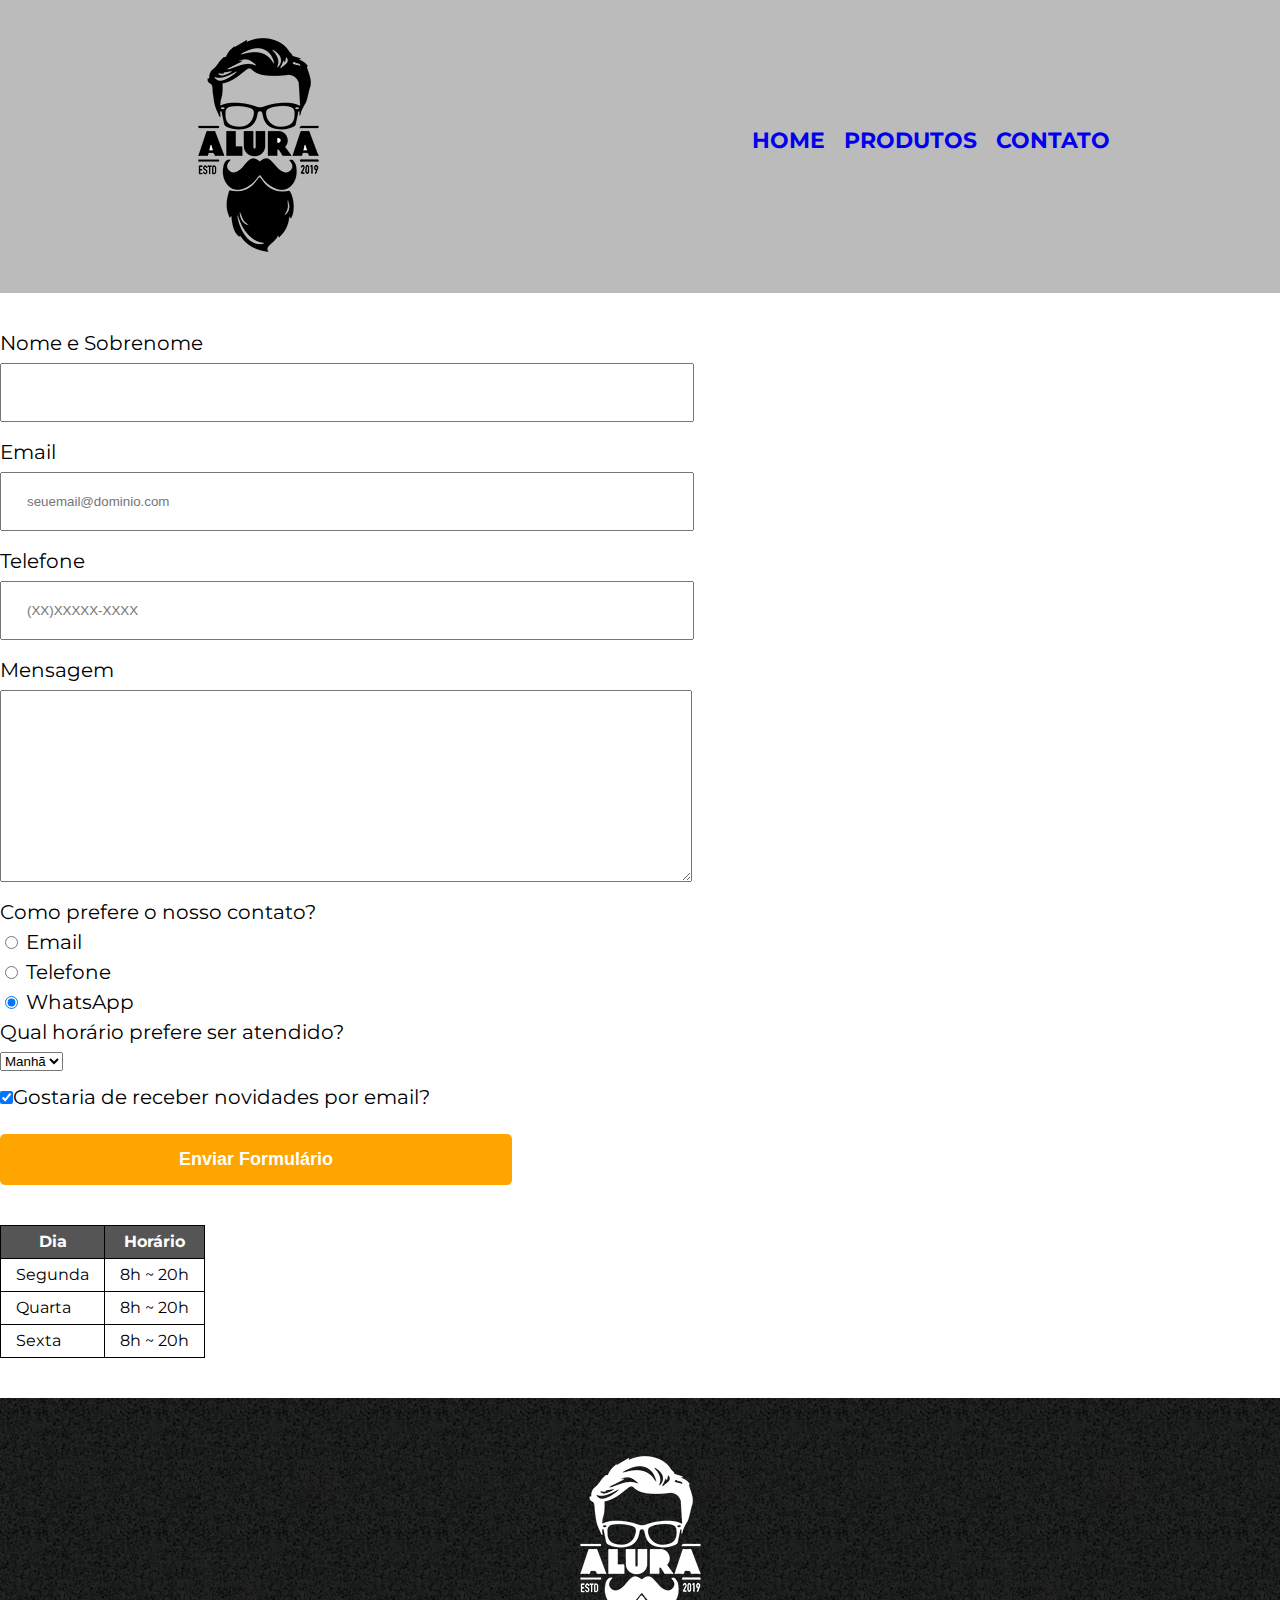
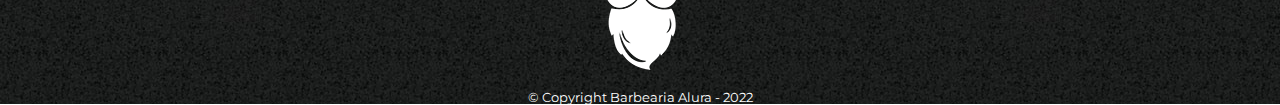
<file: contato.html>
<!DOCTYPE html>
<html lang="en">
  <head>
    <meta charset="UTF-8" />
    <meta http-equiv="X-UA-Compatible" content="IE=edge" />
    <meta name="viewport" content="width=device-width, initial-scale=1.0" />
    <title>Contato - Barbearia Alura</title>
    <link rel="stylesheet" href="reset.css" />
    <link rel="stylesheet" href="style.css" />
  </head>
  <body>
    <header class="cabecalho">
      <div class="caixa">
        <h1 class="logo" alt="Logo da barbearia Alura"><img src="logo.png" /></h1>
        <nav>
          <ul class="navegacao">
            <li><a href="index.html">Home</a></li>
            <li><a href="produtos.html">Produtos</a></li>
            <li><a href="contato.html">Contato</a></li>
          </ul>
        </nav>
      </div>
    </header>
    <main>
       <form>
           <label for="nomesobrenome">Nome e Sobrenome</label>
           <input type="text" id="nomesobrenome" class="input-padrao" required></input>

           <label for="email">Email</label>
           <input type="email" id="email" class="input-padrao" required placeholder="seuemail@dominio.com"></input>   
           
           <label for="telefone">Telefone</label>
           <input type="tel" id="telefone" class="input-padrao" required placeholder="(XX)XXXXX-XXXX"></input>  

           <label for="mensagem">Mensagem</label>
           <textarea cols="70" rows="10" id="mensagem" class="input-padrao" required></textarea>

           <fieldset>

      
           <legend>Como prefere o nosso contato?</legend>

           <label for="radio-email"><input type="radio" value="email" id="radio-email" name="contato"> Email</label>
           

           <label for="radio-telefone"> <input type="radio" value="email" id="radio-telefone" name="contato"> Telefone</label>
          
           
           <label for="radio-whatsapp"> <input type="radio" value="email" id="radio-whatsapp" name="contato" checked> WhatsApp</label>
                     
        </fieldset>

        <fieldset>
            <legend>Qual horário prefere ser atendido?</legend>
            <select>
                <option>Manhã</option>
                <option>Tarde</option>
                <option>Noite</option>

          </select>
        </fieldset>         




           <label><input type="checkbox" class="checkbox" checked>Gostaria de receber novidades por email?</label>

           <input type="submit" value="Enviar Formulário" class="enviar"/>
       </form>
       <table>
        <thead>
            <tr>
                <th>Dia</th>
                <th>Horário</th>
            </tr>
        </thead>
        <tbody>
            <tr>
                <td>Segunda</td>
                <td>8h ~ 20h</td>
            </tr>
            <tr>
                <td>Quarta</td>
                <td>8h ~ 20h</td>
            </tr>
            <tr>
                <td>Sexta</td>
                <td>8h ~ 20h</td>
            </tr>
        </tbody>
    </table>       
    </main>



    <footer>
        <img src="logo-branco.png">
        <p class="copyright">&copy; Copyright Barbearia Alura - 2022</p>
    </footer>
  </body>
</html>
</file>
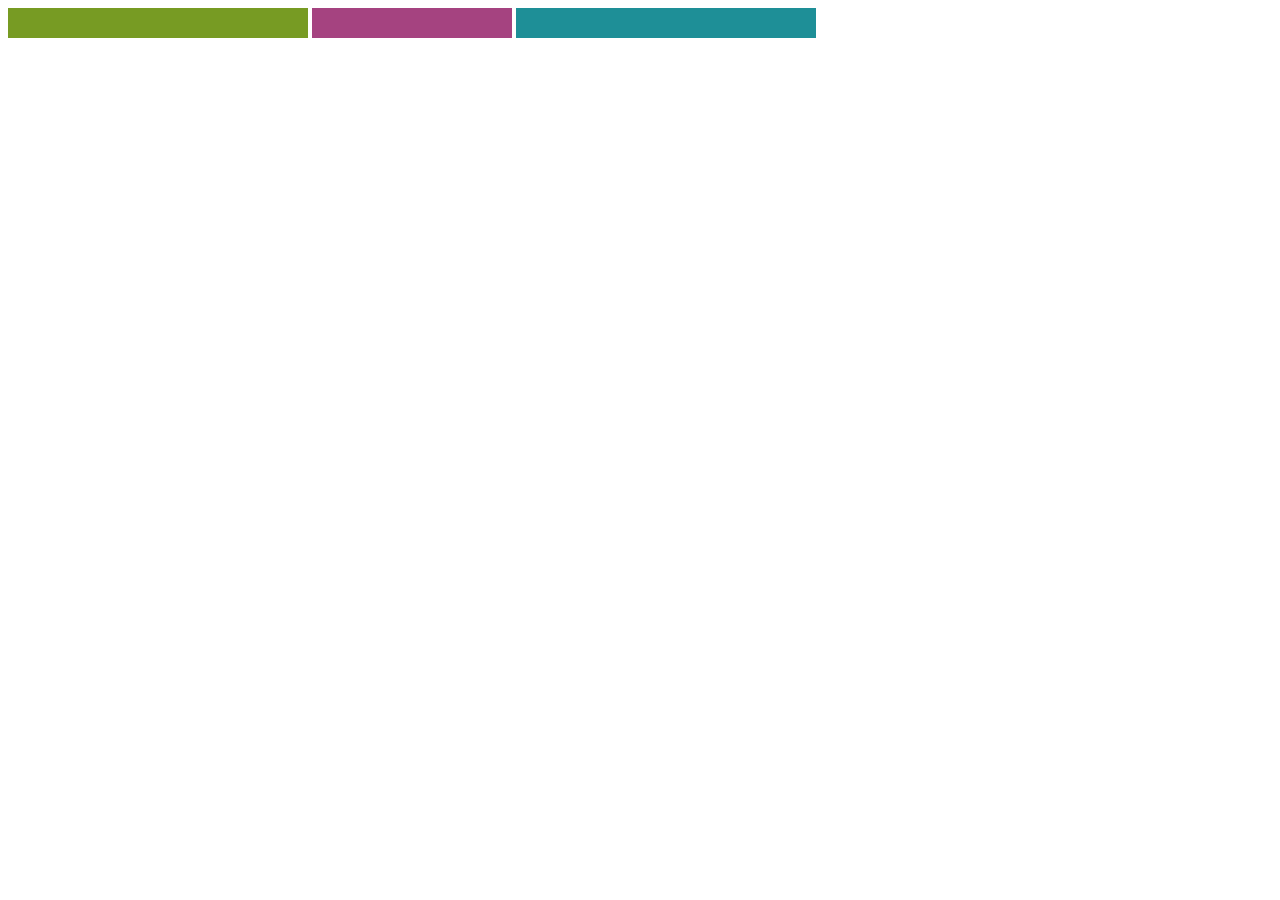
<file: display.html>
<!DOCTYPE html>
<html lang="en">
<head>
    <meta charset="UTF-8">
    <meta http-equiv="X-UA-Compatible" content="IE=edge">
    <meta name="viewport" content="width=device-width, initial-scale=1.0">
    <title>Display</title>
    <style>
        .bloco1{
            background: rgb(119, 155, 35);
            height: 30px;
            width: 300px;
            display: inline-block;
        }
        .bloco2{
            background: rgb(165, 67, 128);
            height: 30px;
            width: 200px;
            display: inline-block;
        }  
        .bloco3{
            background: rgb(30, 143, 151);
            height: 30px;
            width: 300px;
            display: inline-block;
        }              
    </style>
</head>
<body>
    <div class="bloco1"></div>
    <div class="bloco2"></div>
    <div class="bloco3"></div>
</body>
</html>
</file>
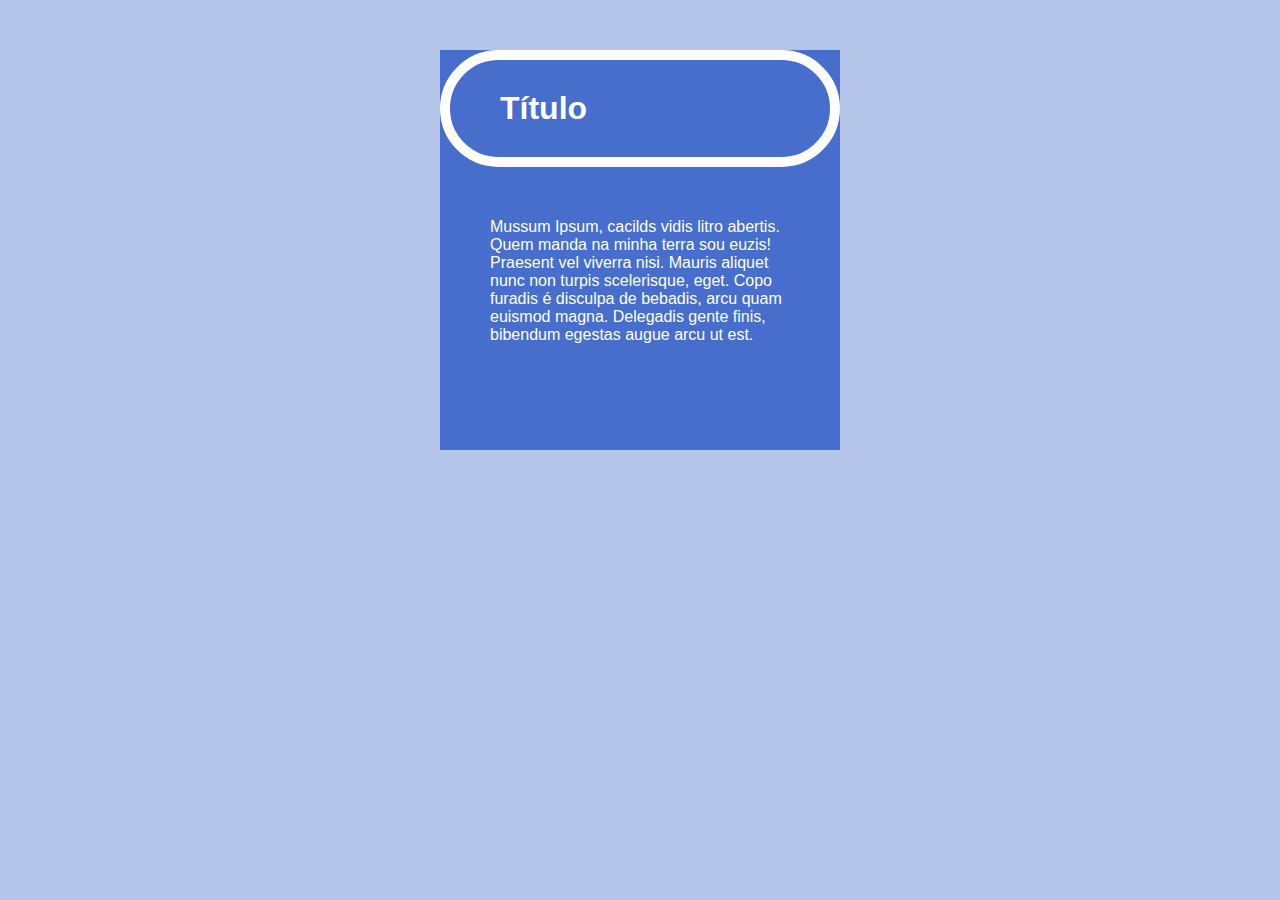
<file: ExemploBoxSizing.html>
<!DOCTYPE html>
<html lang="en">
  <head>
    <meta charset="UTF-8" />
    <meta http-equiv="X-UA-Compatible" content="IE=edge" />
    <meta name="viewport" content="width=device-width, initial-scale=1.0" />
    <title>Document</title>
    <style>
      * {
        font-family: "Inter", sans-serif;
        color: #fff;
      }
      body {
        background-color: #b5c5ea;
      }
      div {
        background-color: #476ecc;
        width: 400px;
        height: 400px;
        margin: 50px auto;
        box-sizing: border-box;
      }
      h1,
      p {
        padding: 30px 50px;
      }
      h1 {
        border: 10px solid #fff;
        border-radius: 60px;
      }
    </style>
  </head>
  <body>
    <div>
      <h1>Título</h1>
      <p>
        Mussum Ipsum, cacilds vidis litro abertis. Quem manda na minha terra sou
        euzis! Praesent vel viverra nisi. Mauris aliquet nunc non turpis
        scelerisque, eget. Copo furadis é disculpa de bebadis, arcu quam euismod
        magna. Delegadis gente finis, bibendum egestas augue arcu ut est.
      </p>
    </div>
  </body>
</html>
</file>
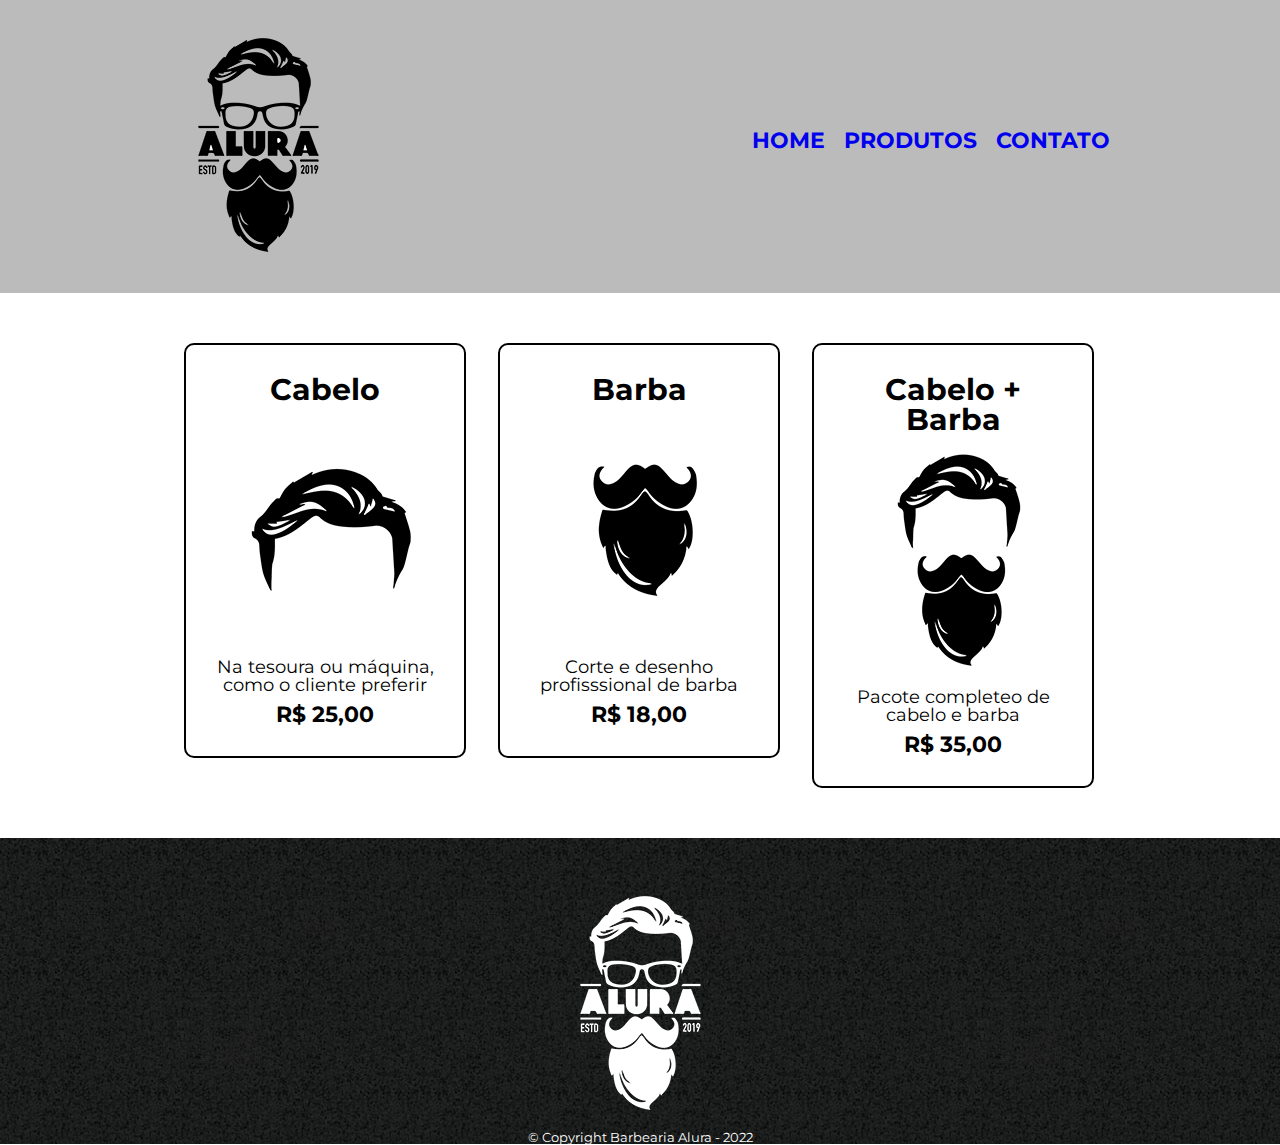
<file: produtos.html>
<!DOCTYPE html>
<html lang="en">
  <head>
    <meta charset="UTF-8" />
    <meta http-equiv="X-UA-Compatible" content="IE=edge" />
    <meta name="viewport" content="width=device-width, initial-scale=1.0" />
    <title>Produtos - Barbearia Alura</title>
    <link rel="stylesheet" href="reset.css" />
    <link rel="stylesheet" href="style.css" />
  </head>
  <body>
    <header class="cabecalho">
      <div class="caixa">
        <h1 class="logo"><img src="logo.png" /></h1>
        <nav>
          <ul class="navegacao">
            <li><a href="index.html">Home</a></li>
            <li><a href="produtos.html">Produtos</a></li>
            <li><a href="contato.html">Contato</a></li>
          </ul>
        </nav>
      </div>
    </header>
    <main>
      <ul class="produtos">
        <li>
            <h2>Cabelo</h2>
            <img src="cabelo.jpg">
            <p class="produto-descricao">Na tesoura ou máquina, como o cliente preferir</p>
            <p class="produto-preco">R$ 25,00</p>
        </li>
        <li>
            <h2>Barba</h2>
            <img src="barba.jpg">
            <p class="produto-descricao">Corte e desenho profisssional de barba</p>
            <p class="produto-preco">R$ 18,00</p>            
        </li>
        <li>
            <h2>Cabelo + Barba</h2>
            <img src="cabelo+barba.jpg">
            <p class="produto-descricao">Pacote completeo de cabelo e barba</p>
            <p class="produto-preco">R$ 35,00</p>
        </li>
      </ul>
    </main>
    <footer>
        <img src="logo-branco.png">
        <p class="copyright">&copy; Copyright Barbearia Alura - 2022</p>
    </footer>
  </body>
</html>
</file>
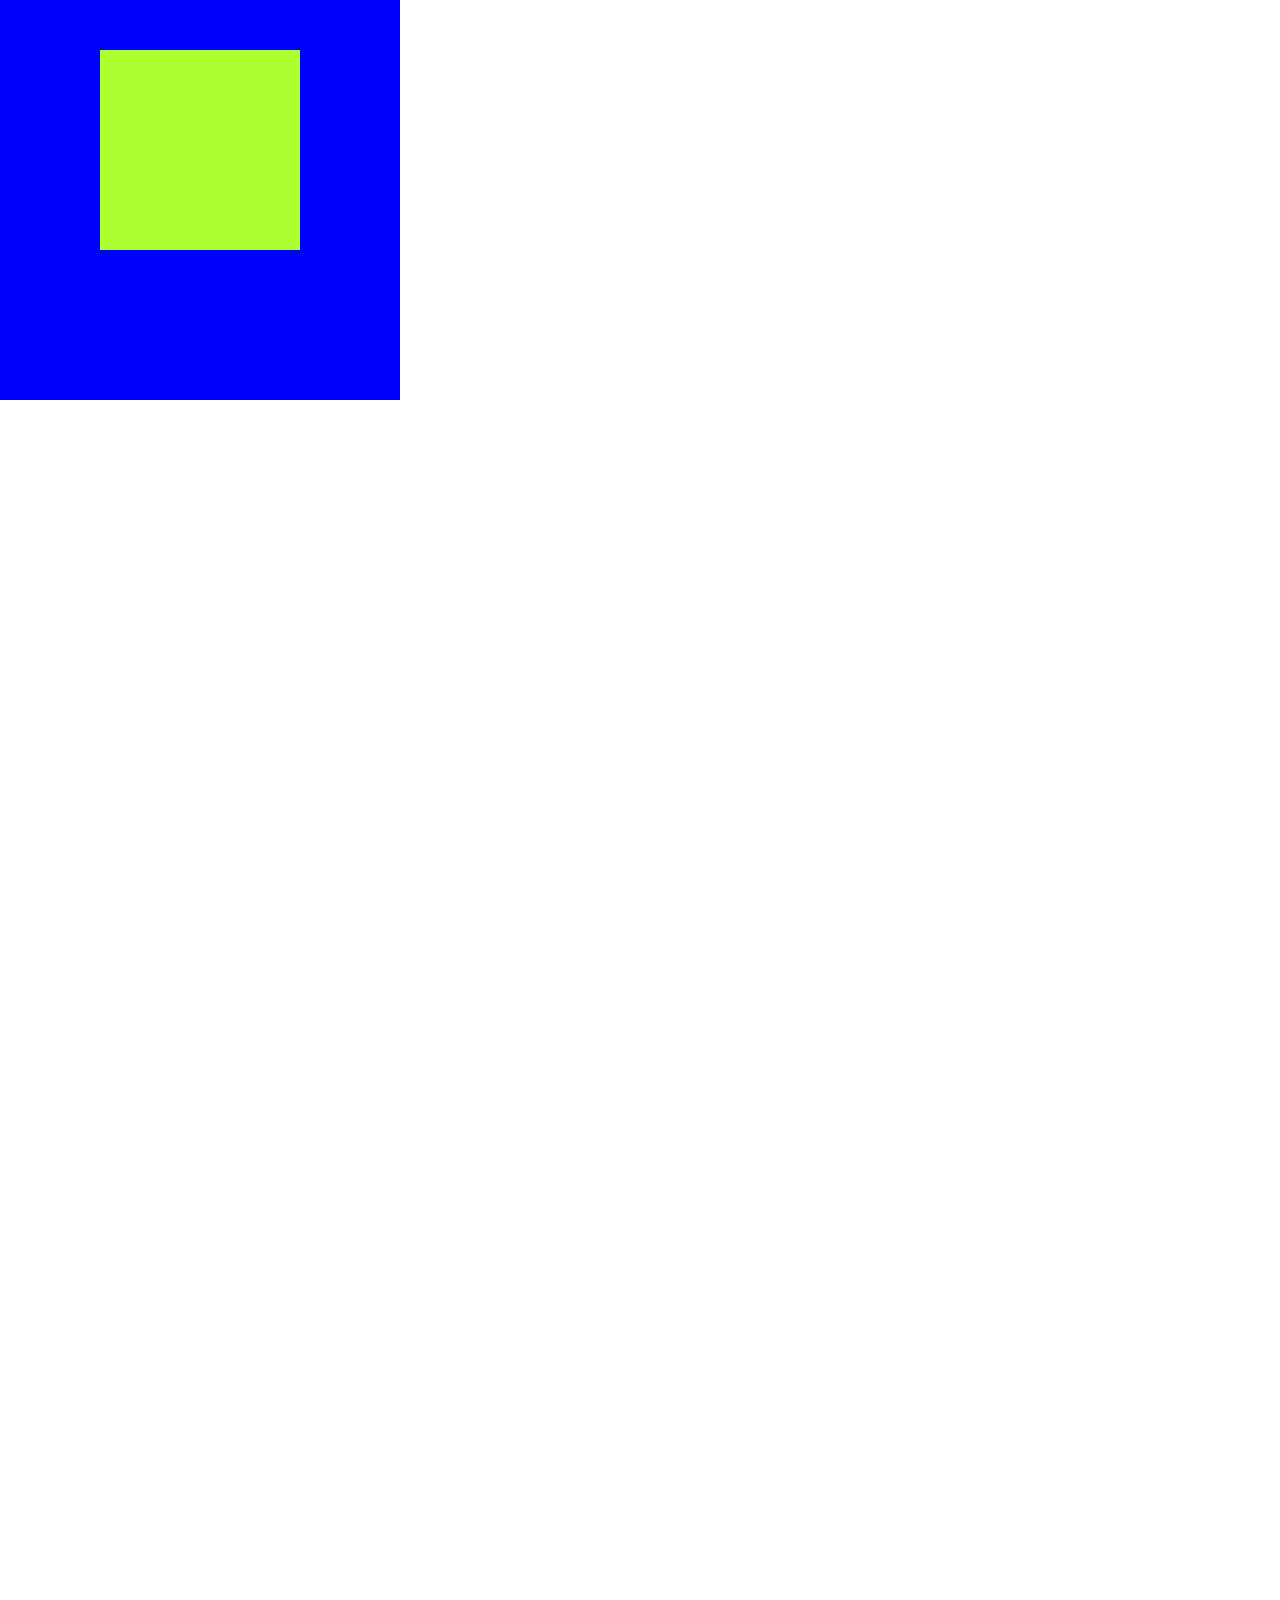
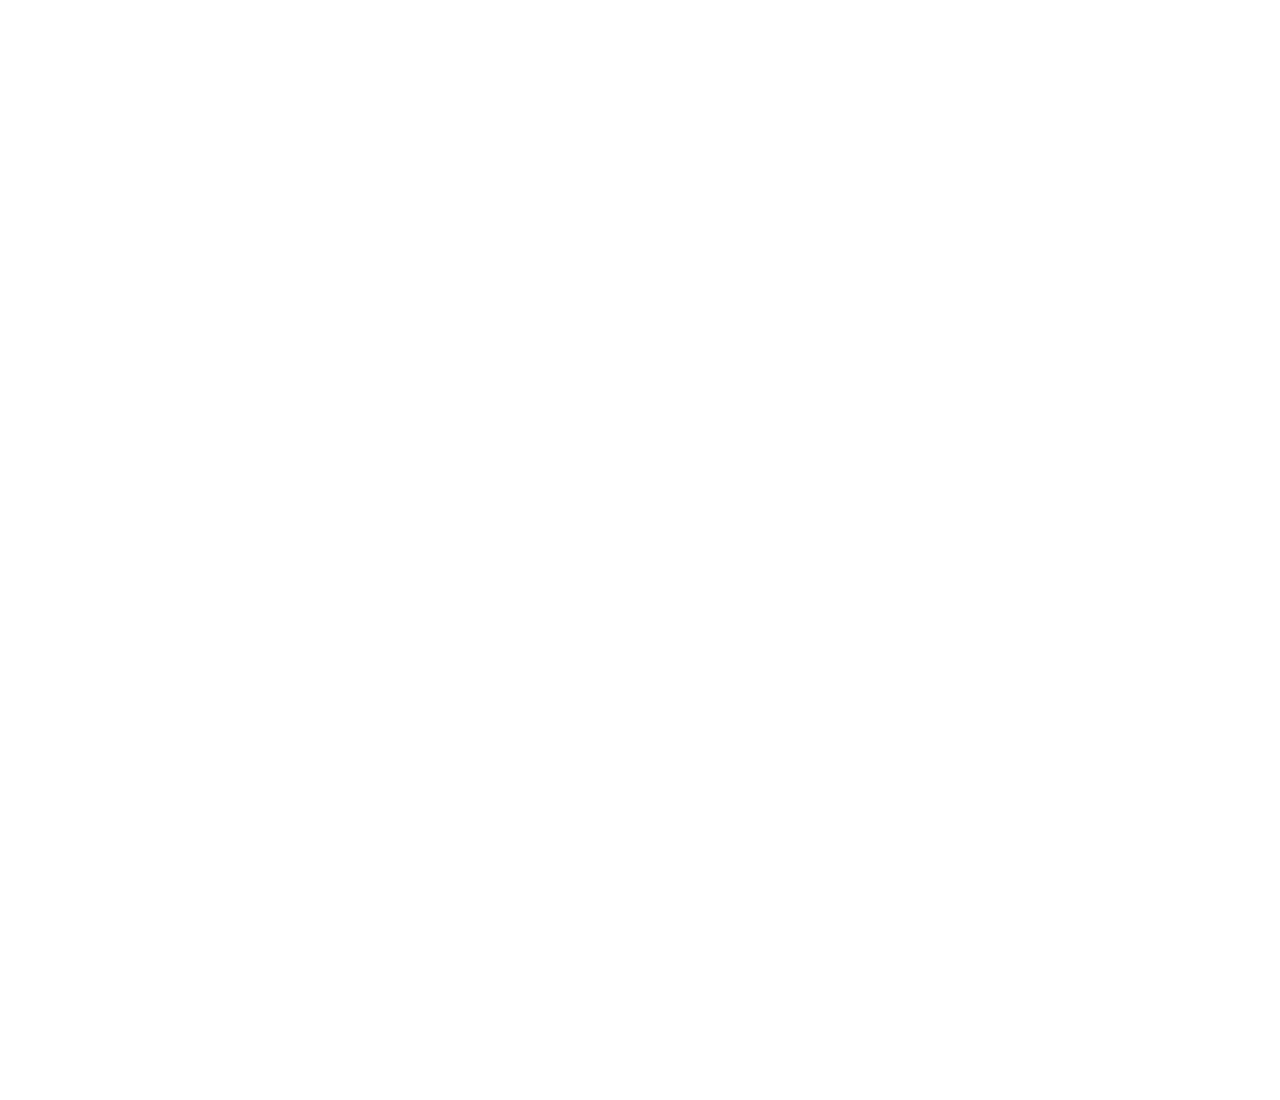
<file: TestePositino.html>
<!DOCTYPE html>
<html lang="en">
<head>
    <meta charset="UTF-8">
    <meta http-equiv="X-UA-Compatible" content="IE=edge">
    <meta name="viewport" content="width=device-width, initial-scale=1.0">
    <title>Document</title>
    <link rel="stylesheet" href="position.css"/>
</head>
<body>
    <div class="container">
        <div class="box"></div>
    </div>
</body>
</html>
</file>
<file: style.css>
@import url('https://fonts.googleapis.com/css2?family=Montserrat:ital,wght@0,100;0,400;1,400&display=swap');
body{
    font-family: 'Montserrat', sans-serif;
}


header{
    background: #BBBBBB;
    padding: 20px 0;
}
.caixa{
    position: relative;
    width: 940px;
    margin: 0 auto;
}
nav{
  position: absolute;  
  top: 110px; 
  right: 0;
}
nav li{
  display: inline;
  margin: 0 0 0 15px;
}

nav a{
    text-transform: uppercase;
    color: 000000;
    font-weight: bold;
    font-size: 22px;
    text-decoration: none;
}

nav a:hover{
    color: #C78C19;
    text-decoration: underline;
}

.produtos{
    width: 940px;
    margin: 0 auto;  
    padding: 50px 0;     
}
.produtos li{
    display: inline-block;
    text-align: center;
    width: 30%;
    vertical-align: top;
    margin: 0 1.5%;
    padding: 30px 20px;
    box-sizing: border-box;
    border-color: #000000; 
    border-width: 2px;
    border-style: solid;
    border-radius: 10px;
}
.produtos li:hover{
   border-color:  #C78C19;
}
.produtos li:active{
    border-color:  #088C19;
 }
 .produtos li:hover h2{
     font-size: 34px;

 }
.produtos h2{
    font-size: 30px;
    font-weight: bold;
}
.produto-descricao{
    font-size: 18px;
}
.produto-preco{
    font-size: 22px;
    font-weight: bold;
    margin-top: 10px;
}
footer{
    text-align: center;
    background: url(bg.jpg);
    padding: 40px 0 0;
}
.copyright{
    color: #FFFFFF;
    font-size: 13px;
}

main{

}

form{
    margin: 40px 0;
}

form label, form legend{
    display: block;
    font-size: 20px;
    margin: 0 0 10px;
}

.input-padrao{
    display: block;
    margin: 0 0 20px;
    padding: 20px 25px;
    width: 50%;
}

.checkbox{
    margin: 20px 0;
}

.enviar{
    width: 40%;
    padding: 15px 0px;
    background: orange;
    color: white;
    font-weight: bold;
    font-size: 18px;
    border: none;
    border-radius: 5px;
    transition: 1s all;
    cursor: pointer;
}
.enviar:hover{
    background: darkorange;
    transform: scale(1.2);
    transform: rotate(70deg);
}
table {
    margin: 20px 0 40px;
}

thead {
    background: #555555;
    color: white;
    font-weight: bold;
}

td, th {
    border: 1px solid #000000;
    padding: 8px 15px;
}

/*css da página inicial*/
.banner{
  width: 100%;
}

.titulo-principal{
    text-align: center;
    font-size: 2em;
    margin: 0 0 1em;
    clear: left;
    color: rgba(0, 0, 0, 0.3);
}
.principal{
    padding: 3em 0;
    background: #FEFEFE;
    width: 940px;
    margin: 0 auto;    
}
.principal p{
    margin: 0 0 1em;
}
.principal strong{
    font-weight: bold;
}

.principal em{
    font-style: italic;
}

.utensilios{
    width: 120px;
    float: left;
    margin: 0 20px 20px 0;
}

.mapa{
    padding: 3m 0;
    background: linear-gradient(#FEFEFE,#888888);   
}
.mapa-conteudo{
    width: 940px;
    margin: 0 auto;   
}
.mapa p{
    margin: 0 0 2em;
    text-align: center;
}

.beneficios{
    padding: 3em 0;
    background: #888888;  
}
.conteudo-beneficios{
    width: 640px;
    margin: 0 auto;
}

.lista-beneficios{
    width: 40%;
    display: inline-block;
    vertical-align: top;
}
.itens{
    line-height: 1.5em;
}
.itens:first-child{
    font-weight: bold;
}

.itens::before{
    content: "🟊";
}
.image-beneficios{
    width: 60%;
    opacity: 0.3;
    transition: 400ms;
    box-shadow: 10px 10px 10px 0 #000000;
}

.image-beneficios:hover{    
    opacity: 1;
}

.video{
    width: 560px;
    margin: 2em auto;

}
@media screen  and (max-width:480px){
    .caixa, .principal, .conteudo-beneficios, .mapa-conteudo, .video{
        width: auto;
    }
    h1{
        text-align: center;
    }
    nav{
        position: static;
    }
    .lista-beneficios, .image-beneficios{
        width: 100%;
    }
}
</file>
<file: position.css>
* {
    margin: 0;
    padding: 0;
    box-sizing: border-box;
}

body{
    height: 300vh;
}
.container{
   
    top: 10px;
    left: 200px;
    width: 400px;
    height: 400px;
    background: blue;
}

.box{
    position: absolute;
    top: 50px;
    left: 100px;
    width: 200px;
    height: 200px;
    background: greenyellow;
}
</file>
